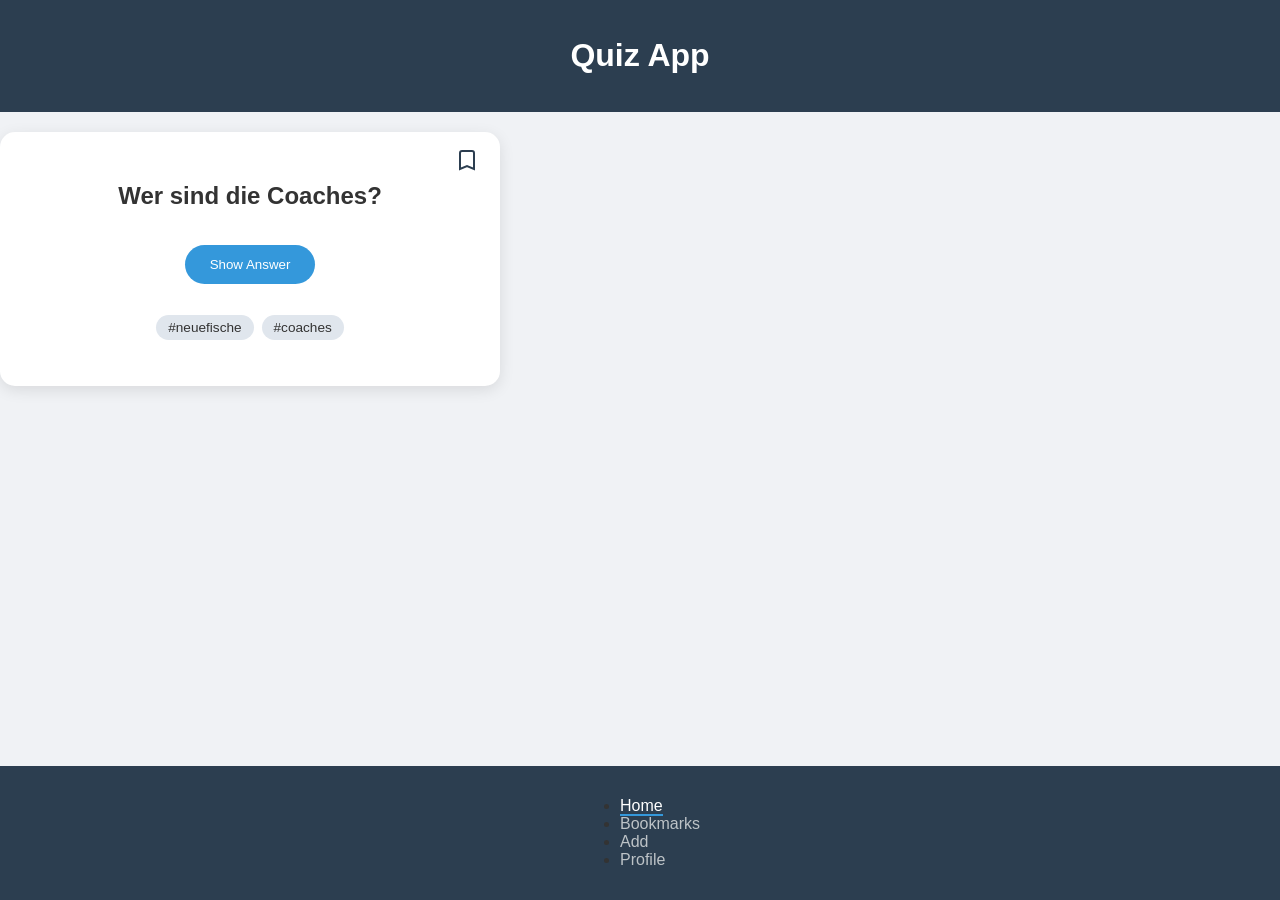
<file: index.html>
<!doctype html>
<html lang="de">
  <head>
    <meta charset="UTF-8" />
    <meta name="viewport" content="width=device-width, initial-scale=1.0" />
    <title>Quiz App - Home</title>
    <link rel="stylesheet" href="styles.css" />
  </head>
  <body>
    <header>
      <h1>Quiz App</h1>
    </header>

    <main class="quiz-area">
      <article class="question-card">
        <button type="button" class="bookmark-button" aria-label="bookmark">
          <svg viewBox="0 0 24 24" width="24" height="24">
            <path d="M17 3H7c-1.1 0-2 .9-2 2v16l7-3 7 3V5c0-1.1-.9-2-2-2z" />
          </svg>
        </button>

        <h2>Wer sind die Coaches?</h2>

        <button type="button" class="answer-button">Show Answer</button>

        <p class="answer-text" hidden>Olivia, Artemiy, Klaus und Maria.</p>

        <ul class="tag-list">
          <li>#neuefische</li>
          <li>#coaches</li>
        </ul>
      </article>
    </main>

    <nav class="navbar">
      <ul>
        <li><a href="index.html" class="active">Home</a></li>
        <li><a href="bookmarks.html">Bookmarks</a></li>
        <li><a href="add.html">Add</a></li>
        <li><a href="profile.html">Profile</a></li>
      </ul>
    </nav>
  </body>
</html>
</file>
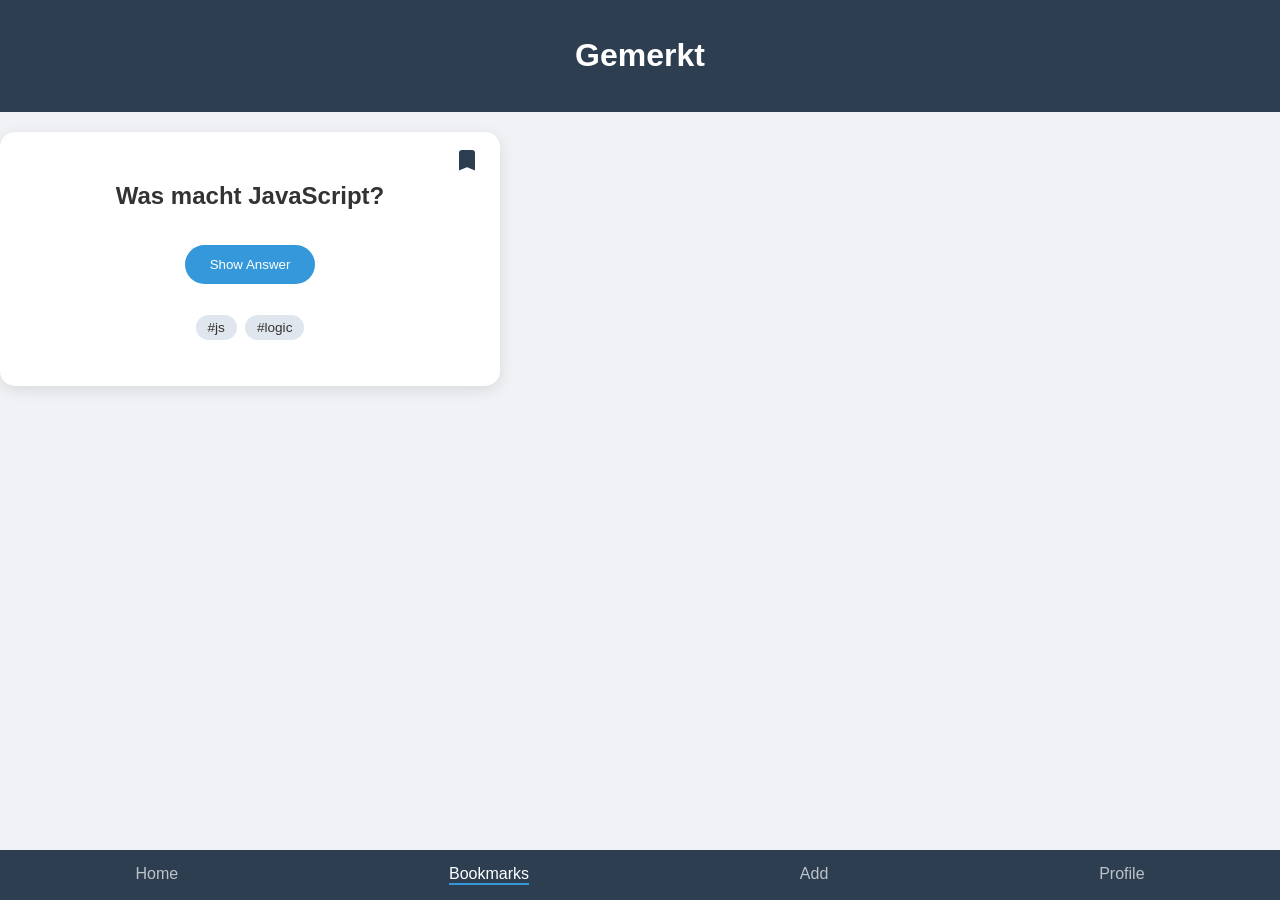
<file: Bookmarks.html>
<!doctype html>
<html lang="de">
  <head>
    <meta charset="UTF-8" />
    <title>Quiz App - Bookmarks</title>
    <link rel="stylesheet" href="styles.css" />
  </head>
  <body>
    <header><h1>Gemerkt</h1></header>
    <main class="quiz-area">
      <article class="question-card">
        <button class="bookmark-button bookmarked" aria-label="bookmark">
          <svg viewBox="0 0 24 24" width="24" height="24">
            <path d="M17 3H7c-1.1 0-2 .9-2 2v16l7-3 7 3V5c0-1.1-.9-2-2-2z" />
          </svg>
        </button>
        <h2>Was macht JavaScript?</h2>
        <button class="answer-button">Show Answer</button>
        <p class="answer-text" hidden>Es macht Webseiten interaktiv.</p>
        <ul class="tag-list">
          <li>#js</li>
          <li>#logic</li>
        </ul>
      </article>
    </main>
    <nav class="navbar">
      <a href="index.html">Home</a>
      <a href="bookmarks.html" class="active">Bookmarks</a>
      <a href="add.html">Add</a>
      <a href="profile.html">Profile</a>
    </nav>
  </body>
</html>
</file>
<file: styles.css>
* {
  box-sizing: border-box;
}

:root {
  --primary-color: #2c3e50;
  --secondary-color: #3498db;
  --bg-color: #f0f2f5;
  --card-bg: #ffffff;
  --text-color: #333;
}

body {
  font-family: sans-serif;
  background-color: var(--bg-color);
  margin: 0;
  padding-bottom: 80px;
  flex-direction: column;
  align-items: center;
  color: var(--text-color);
}

header {
  background-color: var(--primary-color);
  color: white;
  width: 100%;
  text-align: center;
  padding: 1rem;
  position: sticky;
  top: 0;
  z-index: 10;
}

.quiz-area {
  width: 95%;
  max-width: 500px;
  padding: 20px 0;
}

.question-card {
  background: var(--card-bg);
  border-radius: 15px;
  padding: 30px 20px;
  margin-bottom: 25px;
  position: relative;
  box-shadow: 0 4px 15px rgba(0, 0, 0, 0.1);
  text-align: center;
}

.bookmark-button {
  position: absolute;
  top: 15px;
  right: 15px;
  background: none;
  border: none;
  cursor: pointer;
}

.bookmark-button svg {
  fill: transparent;
  stroke: var(--primary-color);
  stroke-width: 2;
}

.bookmark-button.bookmarked svg {
  fill: var(--primary-color);
}

.answer-button {
  background: var(--secondary-color);
  color: white;
  border: none;
  padding: 12px 25px;
  border-radius: 25px;
  cursor: pointer;
  margin: 15px 0;
}

.answer-text {
  background: #f8f9fa;
  padding: 15px;
  border-radius: 8px;
  margin-top: 10px;
}

.tag-list {
  list-style: none;
  display: flex;
  justify-content: center;
  gap: 8px;
  padding: 0;
}

.tag-list li {
  background: #e0e6ed;
  padding: 5px 12px;
  border-radius: 15px;
  font-size: 0.85rem;
}

.navbar {
  position: fixed;
  bottom: 0;
  width: 100%;
  background: var(--primary-color);
  display: flex;
  justify-content: space-around;
  padding: 15px 0;
}

.navbar a {
  color: #bdc3c7;
  text-decoration: none;
}

.navbar a.active {
  color: white;
  border-bottom: 2px solid var(--secondary-color);
}

.add-form,
.profile-card {
  background: white;
  padding: 25px;
  border-radius: 15px;
  width: 90%;
  max-width: 450px;
  margin-top: 20px;
}

.input-group {
  display: flex;
  flex-direction: column;
  margin-bottom: 15px;
  text-align: left;
}

.avatar {
  border-radius: 50%;
  width: 100px;
  margin-bottom: 15px;
}
</file>
